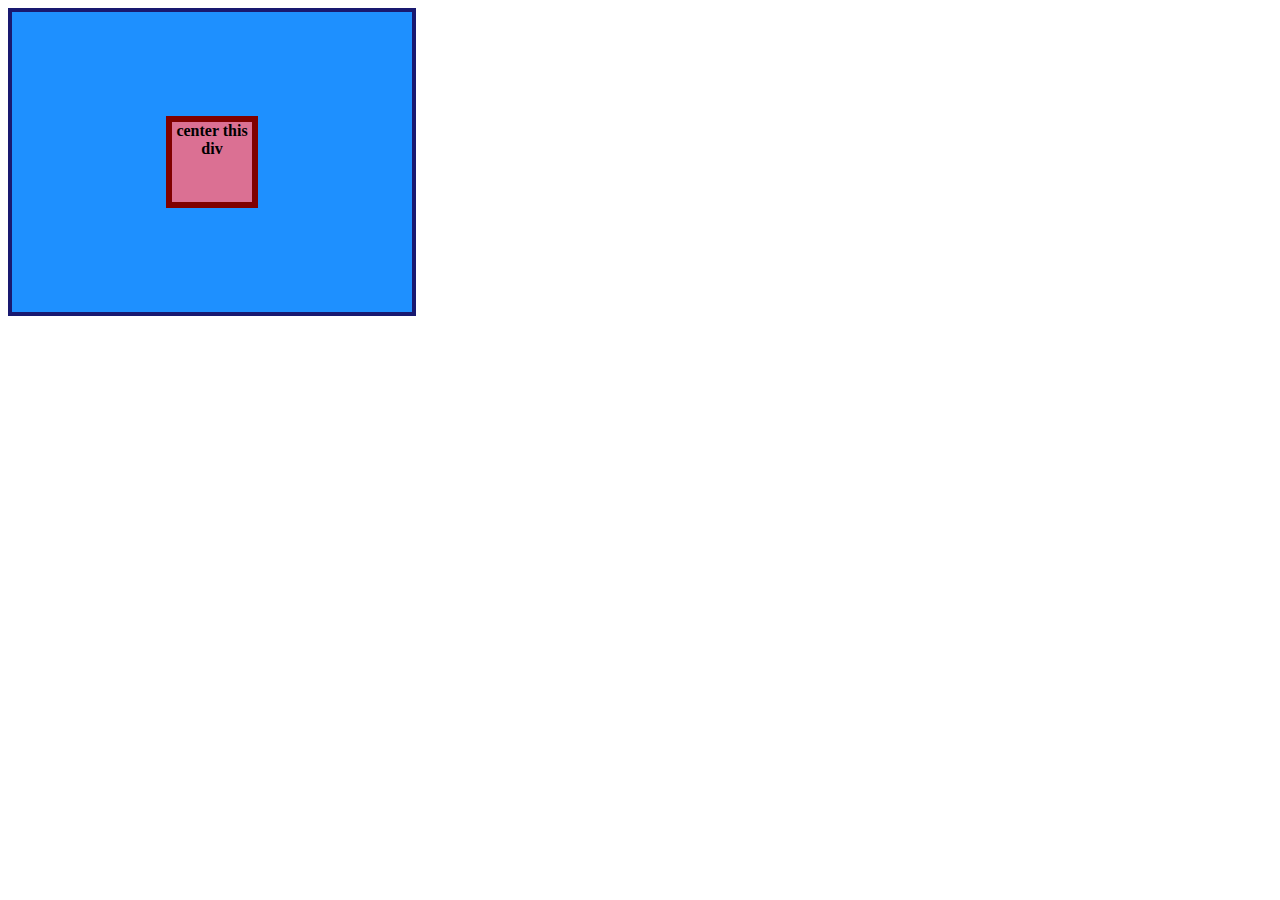
<file: flex/01-flex-center/index.html>
<!DOCTYPE html>
<html lang="en">
  <head>
    <meta charset="UTF-8">
    <meta http-equiv="X-UA-Compatible" content="IE=edge">
    <meta name="viewport" content="width=device-width, initial-scale=1.0">
    <title>CENTER THIS DIV</title>
    <link rel="stylesheet" href="style.css">
  </head>



  <body>
    <div class="container">
      <div class="box">center this div</div>
    </div>
  </body>



  
</html>
</file>
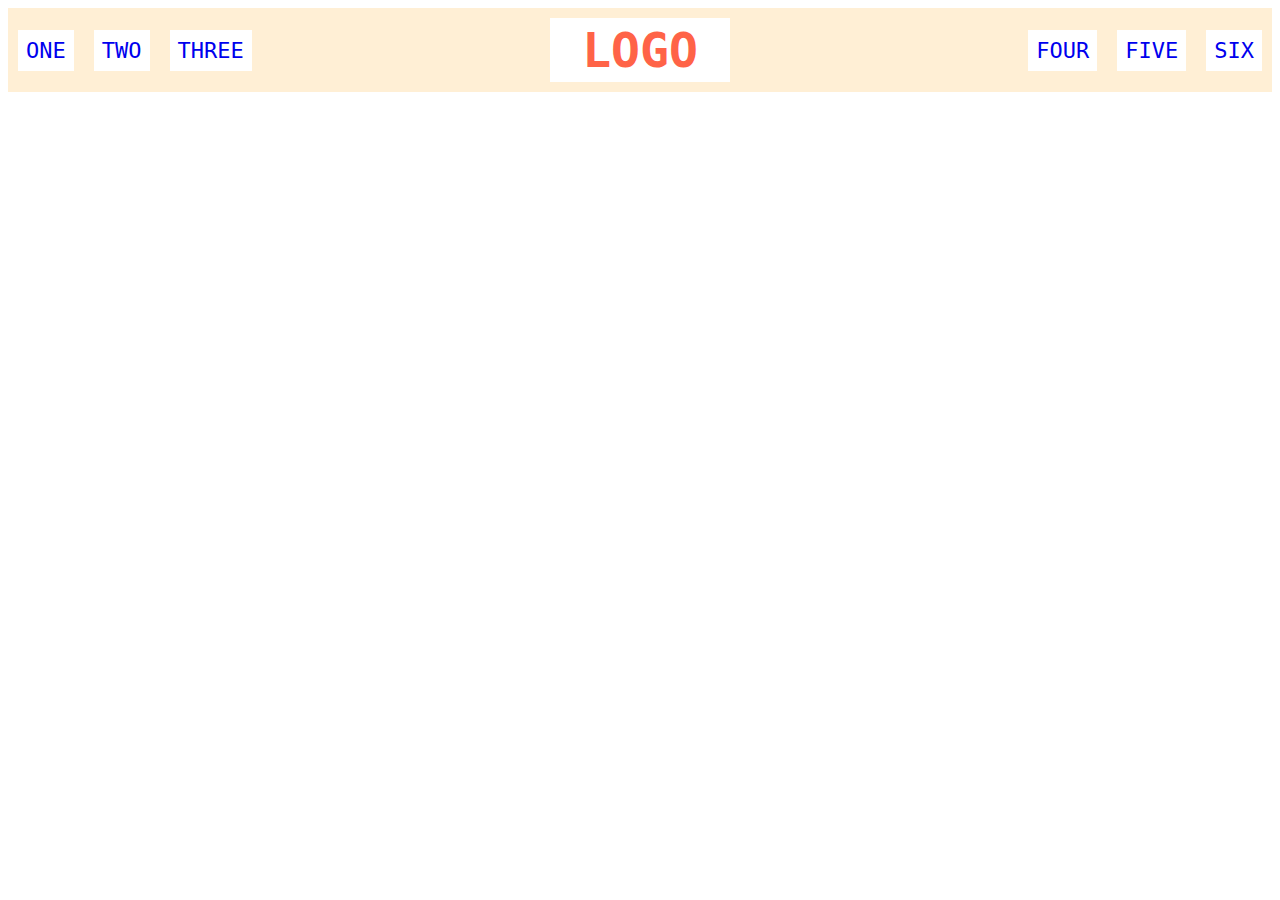
<file: flex/02-flex-header/index.html>
<!DOCTYPE html>
<html lang="en">
  <head>
    <meta charset="UTF-8">
    <meta http-equiv="X-UA-Compatible" content="IE=edge">
    <meta name="viewport" content="width=device-width, initial-scale=1.0">
    <title>Flex Header</title>
    <link rel="stylesheet" href="style.css">
  </head>


  
  <body>
    <div class="header">
      <div class="left-links">
        <ul>
          <li><a href="#">ONE</a></li>
          <li><a href="#">TWO</a></li>
          <li><a href="#">THREE</a></li>
        </ul>
      </div>
      <div class="logo">LOGO</div>
      <div class="right-links">
        <ul>
          <li><a href="#">FOUR</a></li>
          <li><a href="#">FIVE</a></li>
          <li><a href="#">SIX</a></li>
        </ul>
      </div>
    </div>
  </body>
</html>
</file>
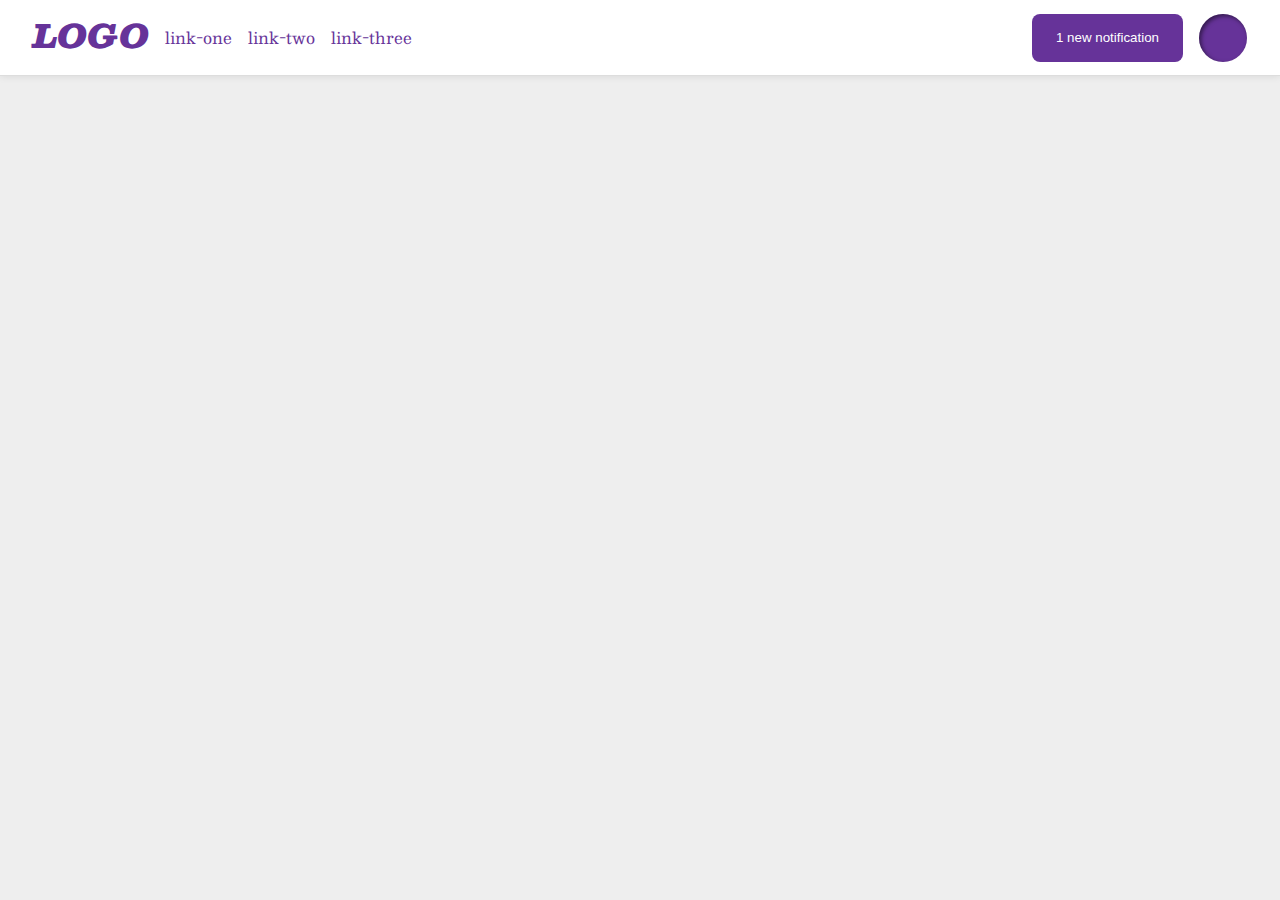
<file: flex/03-flex-header-2/index.html>
<!DOCTYPE html>
<html lang="en">
  <head>
    <meta charset="UTF-8">
    <meta http-equiv="X-UA-Compatible" content="IE=edge">
    <meta name="viewport" content="width=device-width, initial-scale=1.0">
    <title>Flex Header 2</title>
    <link rel="stylesheet" href="style.css">
  </head>

  
  <body>
    <div class="header">

      <div class="left-items">
        <div class="logo">
          LOGO
        </div>
        <ul class="links">
          <li><a href="google.com">link-one</a></li>
          <li><a href="google.com">link-two</a></li>
          <li><a href="google.com">link-three</a></li>
        </ul>
      </div>

      <div class="right-items">
        <button class="notifications">
          1 new notification
        </button>      
        <div class="profile-image"></div>
      </div>


    </div>
  </body>
</html>
</file>
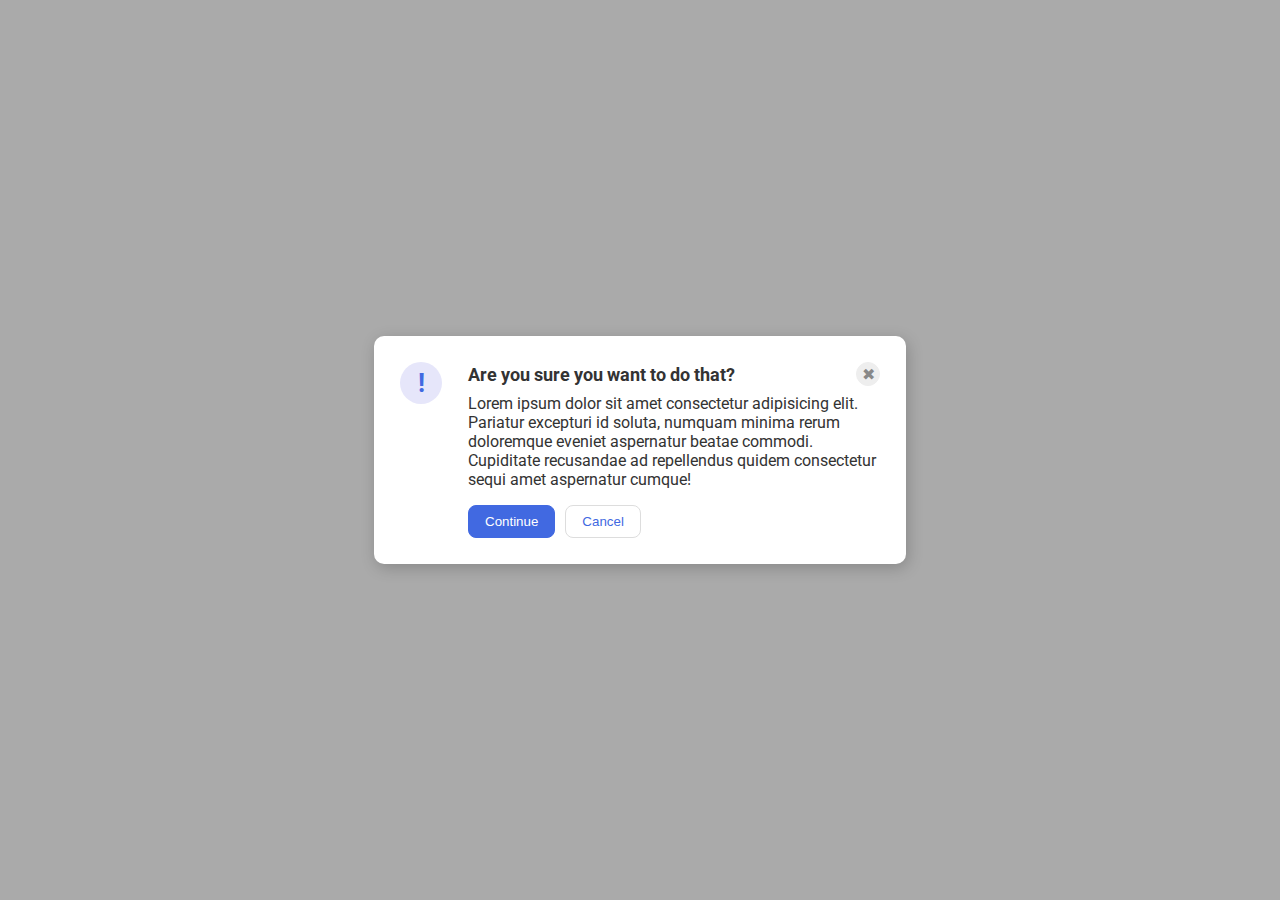
<file: flex/05-flex-modal/index.html>
<!DOCTYPE html>
<html lang="en">
  <head>
    <meta charset="UTF-8">
    <meta http-equiv="X-UA-Compatible" content="IE=edge">
    <meta name="viewport" content="width=device-width, initial-scale=1.0">
    <link rel="stylesheet" href="style.css">
    <title>Modal</title>
  </head>
  <body>



    <div class="modal">
      <div class="icon">!</div>

      <div class="container">

        <div class="top">
          <div class="header">Are you sure you want to do that?</div>
          <button class="close-button">✖</button>
        </div>


        <div class="text">Lorem ipsum dolor sit amet consectetur adipisicing elit. Pariatur excepturi id soluta, numquam minima rerum doloremque eveniet aspernatur beatae commodi. Cupiditate recusandae ad repellendus quidem consectetur sequi amet aspernatur cumque!</div>
        
        <div class = "buttons">
          <button class="continue">Continue</button>
          <button class="cancel">Cancel</button>
        </div>
      
      </div>

    </div>

    <!--We will make the header and x into 1 flex item
    The text into another
    and the two buttons into another
    Then we would combine these flex containers into one big flex item 
    and we will have 2 items, the logo, and the big container container all these things
    -->



  </body>
</html>
</file>
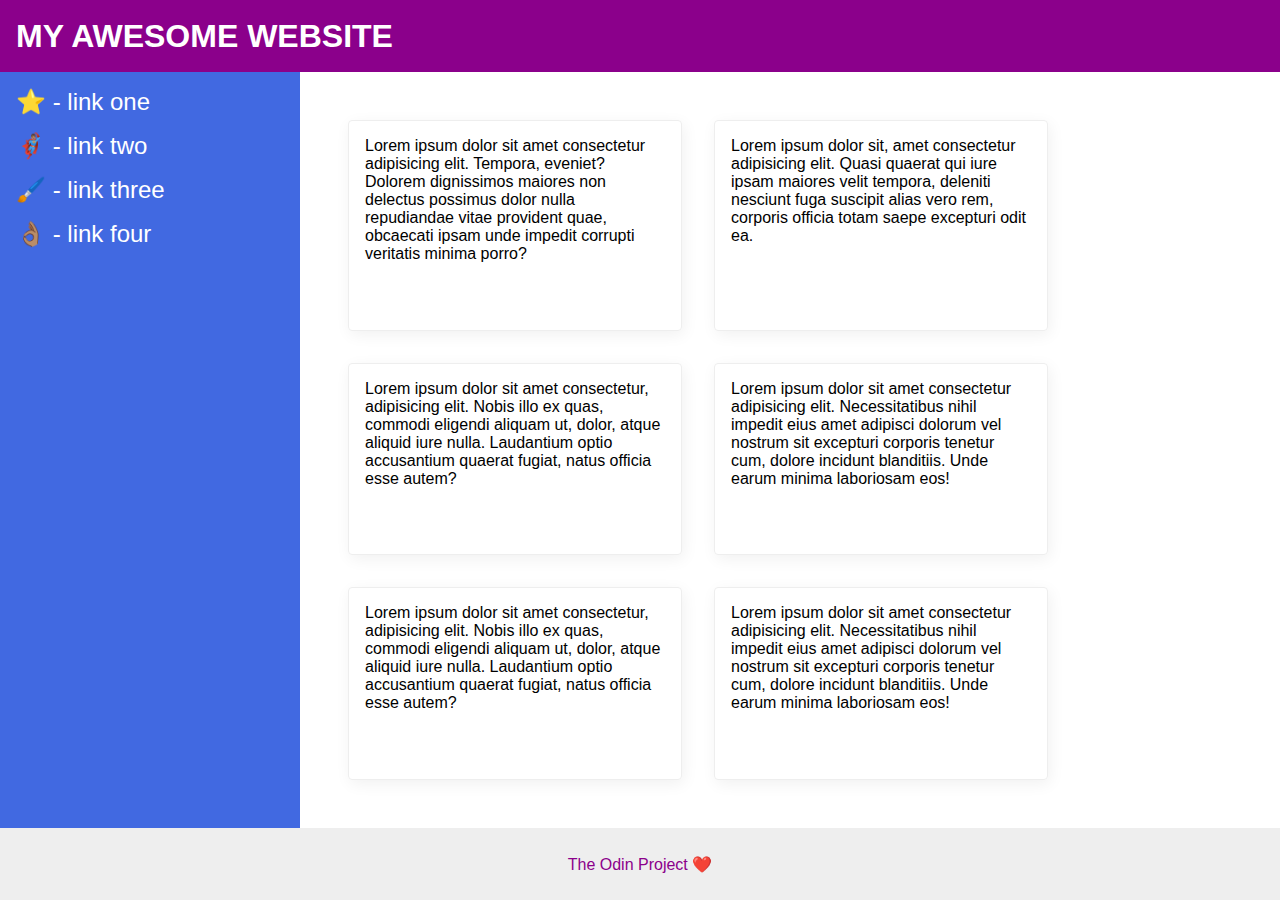
<file: flex/07-flex-layout-2/index.html>
<!DOCTYPE html>
<html lang="en">
  <head>
    <meta charset="UTF-8">
    <meta http-equiv="X-UA-Compatible" content="IE=edge">
    <meta name="viewport" content="width=device-width, initial-scale=1.0">
    <title>The Holy Grail</title>
    <link rel="stylesheet" href="style.css">
  </head>

  <!--Flex container to store the entire page-->
  <body>




      <div class="header">
        MY AWESOME WEBSITE
      </div>

      <!--Flex container to store the contents (middle parts)-->
      <div class="contents">

        <div class="sidebar">
          <ul>
            <li><a href="#">⭐ - link one</a></li>
            <li><a href="#">🦸🏽‍♂️ - link two</a></li>
            <li><a href="#">🖌️ - link three</a></li>
            <li><a href="#">👌🏽 - link four</a></li>
          </ul>
        </div>

        <!--Flex container for the cards-->
        <div class = "card-container">
          <div class="card">Lorem ipsum dolor sit amet consectetur adipisicing elit. Tempora, eveniet? Dolorem dignissimos maiores non delectus possimus dolor nulla repudiandae vitae provident quae, obcaecati ipsam unde impedit corrupti veritatis minima porro?</div>
          <div class="card">Lorem ipsum dolor sit, amet consectetur adipisicing elit. Quasi quaerat qui iure ipsam maiores velit tempora, deleniti nesciunt fuga suscipit alias vero rem, corporis officia totam saepe excepturi odit ea.</div>
          <div class="card">Lorem ipsum dolor sit amet consectetur, adipisicing elit. Nobis illo ex quas, commodi eligendi aliquam ut, dolor, atque aliquid iure nulla. Laudantium optio accusantium quaerat fugiat, natus officia esse autem?</div>
          <div class="card">Lorem ipsum dolor sit amet consectetur adipisicing elit. Necessitatibus nihil impedit eius amet adipisci dolorum vel nostrum sit excepturi corporis tenetur cum, dolore incidunt blanditiis. Unde earum minima laboriosam eos!</div>
          <div class="card">Lorem ipsum dolor sit amet consectetur, adipisicing elit. Nobis illo ex quas, commodi eligendi aliquam ut, dolor, atque aliquid iure nulla. Laudantium optio accusantium quaerat fugiat, natus officia esse autem?</div>
          <div class="card">Lorem ipsum dolor sit amet consectetur adipisicing elit. Necessitatibus nihil impedit eius amet adipisci dolorum vel nostrum sit excepturi corporis tenetur cum, dolore incidunt blanditiis. Unde earum minima laboriosam eos!</div>
        </div>
      
      </div>
      
      <div class="footer">
        The Odin Project ❤️
      </div>
    


  </body>
</html>
</file>
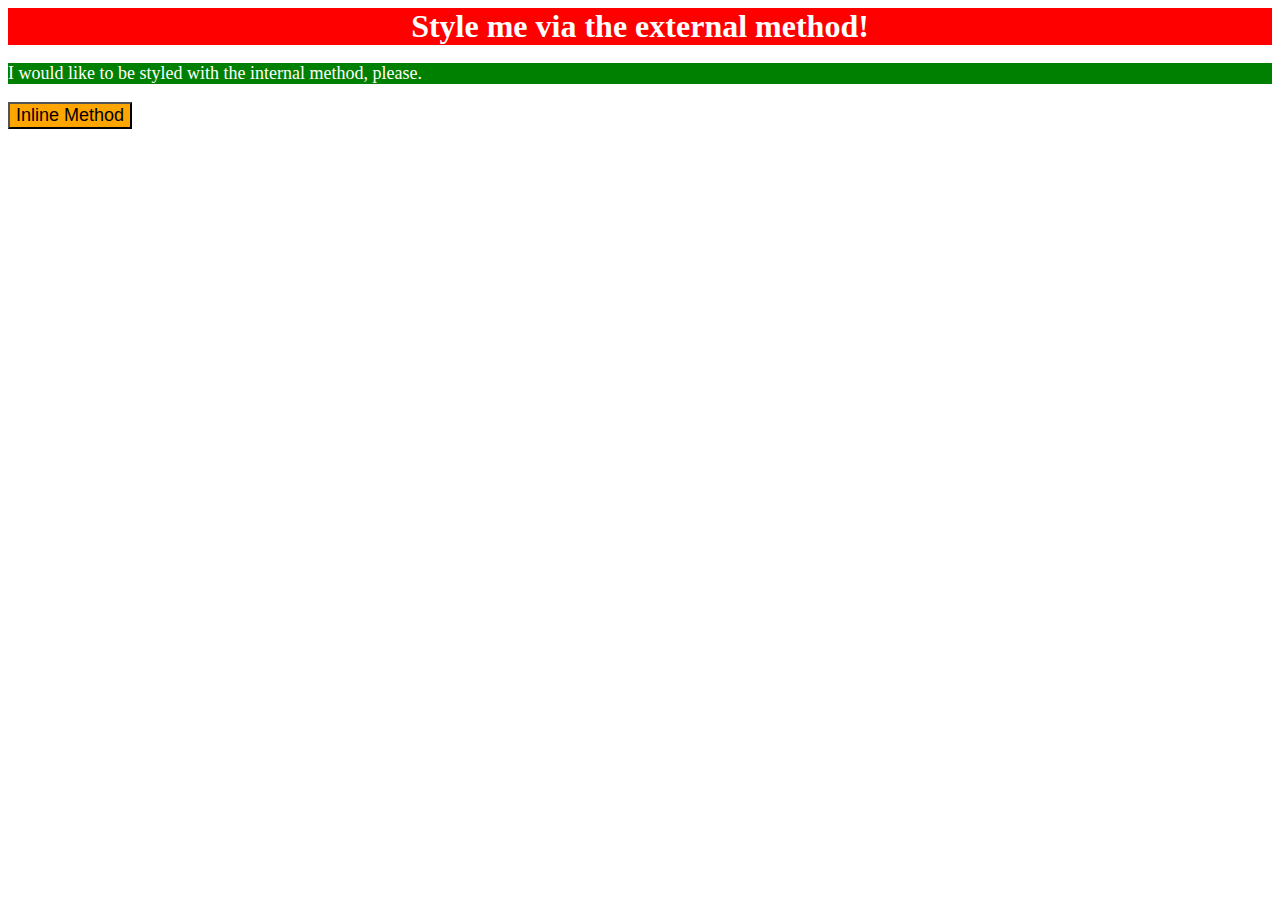
<file: foundations/01-css-methods/index.html>
<!DOCTYPE html>
<html lang="en">


<!--3 methods of CSS-->

  <head>
    
    <meta charset="UTF-8">
    <meta http-equiv="X-UA-Compatible" content="IE=edge">
    <meta name="viewport" content="width=device-width, initial-scale=1.0">
    <!--1: Create a seperate doc-->
    <link rel="stylesheet" href="styles.css"/>

    <title>Methods for Adding CSS</title>

    <!--2: Create the selector inside the .html file-->
    <style>
      p{
        background-color: green;
        color: white;
        font-size: 18px;
      }
    </style>
  </head>

  <body>
    <div>Style me via the external method!</div>
    <p>I would like to be styled with the internal method, please.</p>

    <!--3: Create the style inside the element-->
    <button style="background-color: orange; font-size: 18px;">Inline Method</button>
  </body>

</html>
</file>
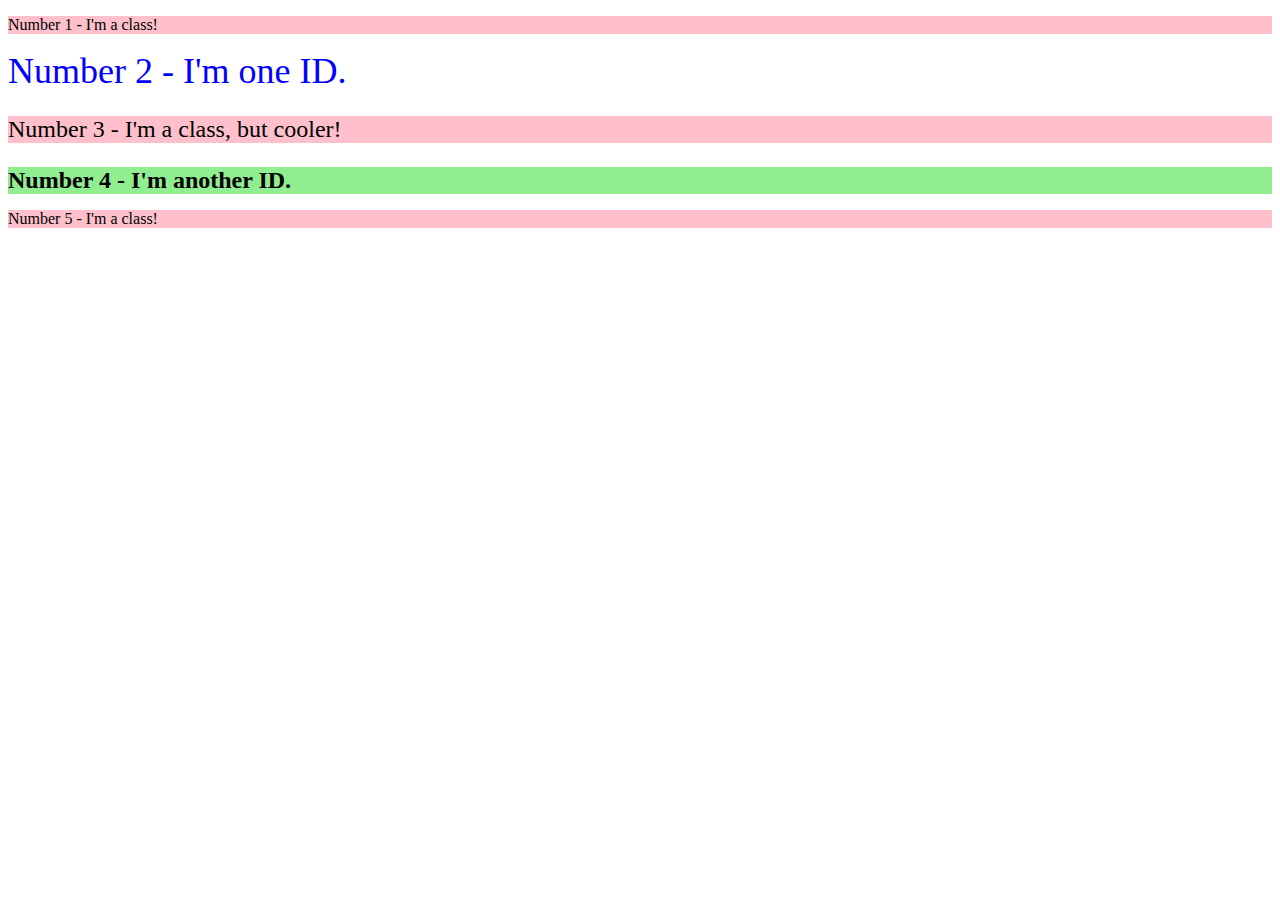
<file: foundations/02-class-id-selectors/index.html>
<!DOCTYPE html>
<html lang="en">
  <head>
    <meta charset="UTF-8">
    <meta http-equiv="X-UA-Compatible" content="IE=edge">
    <meta name="viewport" content="width=device-width, initial-scale=1.0">
    <title>Class and ID Selectors</title>
    <link rel="stylesheet" href="style.css">
  </head>

  <body>
    <p class="odd">Number 1 - I'm a class!</p>
    <div id="second-element">Number 2 - I'm one ID.</div>
    <p class="changed-fontsize odd">Number 3 - I'm a class, but cooler!</p>
    <div id="fourth-element" class="changed-fontsize">Number 4 - I'm another ID.</div>
    <p class="odd">Number 5 - I'm a class!</p>

  </body>
</html>
</file>
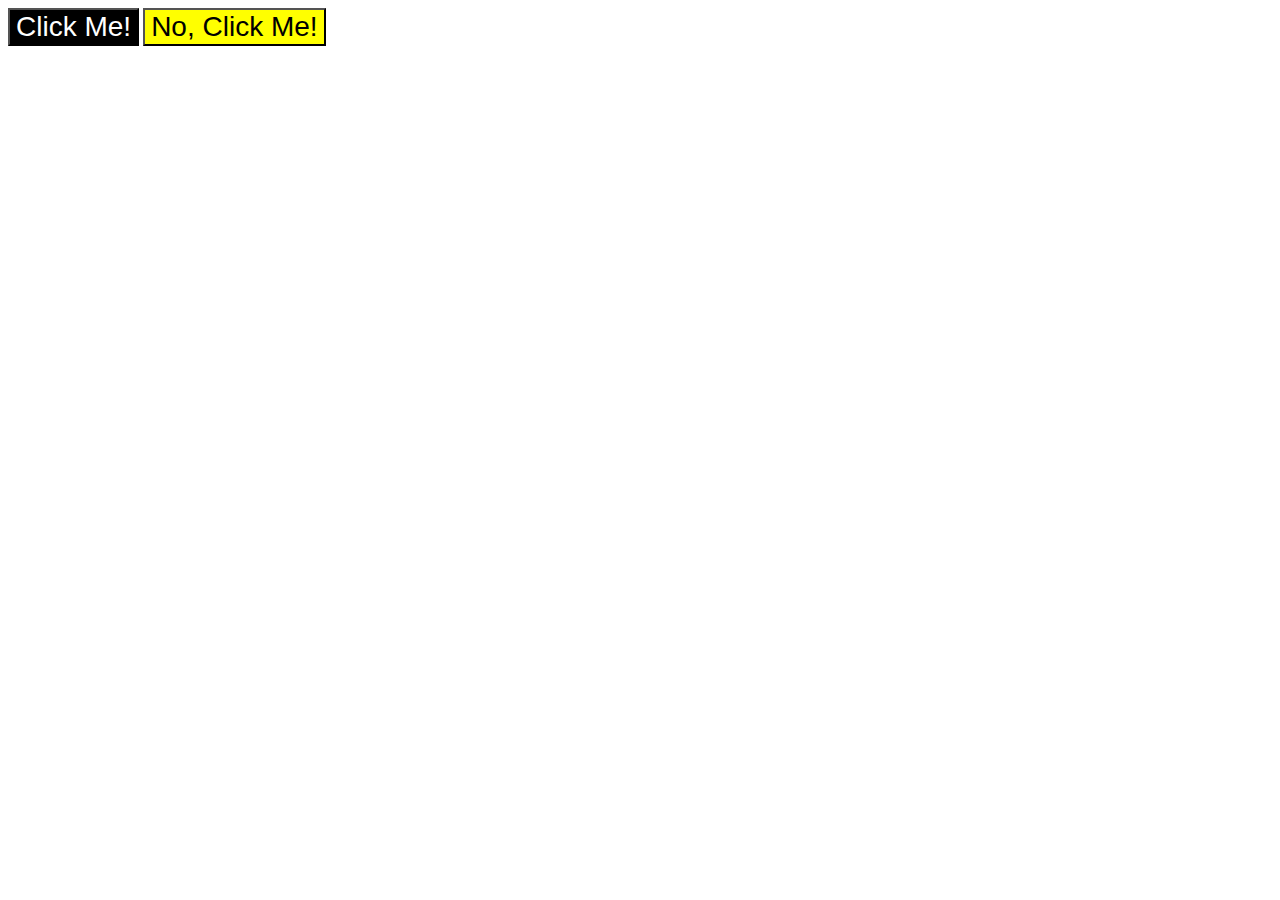
<file: foundations/03-grouping-selectors/index.html>
<!DOCTYPE html>
<html lang="en">
  <head>
    <meta charset="UTF-8">
    <meta http-equiv="X-UA-Compatible" content="IE=edge">
    <meta name="viewport" content="width=device-width, initial-scale=1.0">
    <title>Grouping Selectors</title>
    <link rel="stylesheet" href="style.css">
  </head>


  <body>
    <button id="first">Click Me!</button>
    <button id="second">No, Click Me!</button>
  </body>
</html>
</file>
<file: flex/01-flex-center/style.css>
.container {
  background: dodgerblue;
  border: 4px solid midnightblue;
  width: 400px;
  height: 300px;
  display: flex;
  justify-content: center;
  align-items: center;

  /*this is the container so we first make it a flex display and then we can center all the items within*/
}

.box {
  background: palevioletred;
  font-weight: bold;
  text-align: center;
  border: 6px solid maroon;
  width: 80px;
  height: 80px;
  
}
</file>
<file: flex/02-flex-header/style.css>
.header  {
  font-family: monospace;
  background: papayawhip;
  display: flex;
  flex-direction: row;
  align-items: center;
  justify-content: space-between;
  padding: 10px;
}
/*Make our container a flex container and have our direction be a row and all the items in the vertical center*/
/*also don't forget the padding around the items*/

.logo {
  font-size: 48px;
  font-weight: 900;
  color: tomato;
  background: white;
  padding: 4px 32px;
}

ul {
  /* this removes the dots on the list items*/
  list-style-type: none;
  display: flex;
  padding: 0;
  margin: 0;
  gap: 20px;

}
/*Think of this as the container for the list items. It is a flex container within our larger flex container*/
/*Don't need padding b.c we already got padding from .header */

a {
  font-size: 22px;
  background: white;
  padding: 8px;
  /* this removes the line under the links */
  text-decoration: none;

}
</file>
<file: flex/03-flex-header-2/style.css>
/* this is some magical font-importing.  
you'll learn about it later. */
@import url('https://fonts.googleapis.com/css2?family=Besley:ital,wght@0,400;1,900&display=swap');

body {
  margin: 0;
  background: #eee;
  font-family: Besley, serif;
}

.header {
  background: white;
  border-bottom: 1px solid #ddd;
  box-shadow: 0 0 8px rgba(0,0,0,.1);
  padding: 8px;
  display: flex;
  align-items: center;
  justify-content: space-between;
}
/*The header is the white strip, we will make it a flex container*/
/*Adds padding to all the flex containers and items within .header*/

.left-items{
  display: flex;
  gap: 16px;
  margin-left: 25px;
}

.right-items{
  display: flex;
  gap: 16px;
  justify-content: flex-end;
  margin-right: 25px;
}


.profile-image {
  background: rebeccapurple;
  box-shadow: inset 2px 2px 4px rgba(0,0,0,.5);
  border-radius: 50%;
  width: 48px;
  height: 48px;
}

.logo {
  color: rebeccapurple;
  font-size: 32px;
  font-weight: 900;
  font-style: italic;
}

button {
  border: none;
  border-radius: 8px;
  background: rebeccapurple;
  color: white;
  padding: 8px 24px;
}

a {
  /* this removes the line under our links */
  text-decoration: none;
  color: rebeccapurple;
}

ul {
  list-style-type: none;
  display: flex;
  gap: 16px;
  padding: 0px;
}
/* Make the list container also a flex container. This flex container is inside both the .header and .left-items*/
/*Don't need padding b/c we already got padding from .header. Also ul items automatically have padding and thats why we need to reduce it to 0*/
</file>
<file: flex/05-flex-modal/style.css>
@import url('https://fonts.googleapis.com/css2?family=Roboto:wght@400;700&display=swap');

html, body {
  height: 100%;
}

body {
  font-family: Roboto, sans-serif;
  margin: 0;
  background: #aaa;
  color: #333;
  /* I'll give you this one for free lol */
  display: flex;
  align-items: center;
  justify-content: center;
}

.modal {
  background: white;
  width: 480px;
  border-radius: 10px;
  box-shadow: 2px 4px 16px rgba(0,0,0,.2);

  /*Made the modal (big white block) into a flex container
  added gap between the two items (.icon and .container)
  added padding (white space) around the two items
  */
  display: flex;
  padding: 26px;
  gap: 26px;
}


.icon {
  color: royalblue;
  font-size: 26px;
  font-weight: 700;
  background: lavender;
  width: 42px;
  height: 42px;
  border-radius: 50%;
  display: flex;
  align-items: center;
  justify-content: center;

  /*Made the flex-shrink 0 so that the image would not shrink and get smooshed*/
  flex-shrink: 0;
}

.container{
  /*Made our .container item into a flex container
  made its flex-direction to be column (vertical) so that all its items would stack on top of each other
  top
  text
  buttons
  */
  display:flex;
  flex-direction: column;
}

.top{
  /*Made our .top item into also a flex container(.header .closebutton)
  aligned the items in the vertical center of the container
  made sure to make the two items have the most space between since there are only two items
  they each went to the opposite sizes

  then just adjusted the font and boldness of the header and made sure to add some margin at the bottom
  to seperate it from the next flex item/container in .container*/
  display:flex;
  align-items: center;
  justify-content: space-between;
  font-size: 18px;
  font-weight: 700;
  margin-bottom: 8px;
}

.text{
  /*Just added some margin between our text and buttons */
  margin-bottom: 16px;
}

.buttons{
  /*Created our buttons container and added some gap between thw two buttons
  BTW this part was completely unnecessary cause the buttons turned out fine without
  having to make this container. But it does help visualize the concept of what I did
  Make two flex items (.icon and .container)
  and .container would be a vertical container with our other stuff stacked 
  1. top (.header and .close-button)
  2. text
  3. buttons (.confirm and .cancel)
  */
  display:flex;
  gap: 10px;
}

.close-button {
  background: #eee;
  border-radius: 50%;
  color: #888;
  font-weight: 400;
  font-size: 16px;
  height: 24px;
  width: 24px;
  display: flex;
  align-items: center;
  justify-content: center;
  border: 1px solid #eee;
  padding: 0;
}

button {
  cursor: pointer;
  padding: 8px 16px;
  border-radius: 8px;
}

button.continue {
  background: royalblue;
  border: 1px solid royalblue;
  color: white;
}

button.cancel {
  background: white;
  border: 1px solid #ddd;
  color: royalblue;
}
</file>
<file: flex/07-flex-layout-2/style.css>
body {
  font-family: -apple-system, BlinkMacSystemFont, 'Segoe UI', Roboto, Oxygen, Ubuntu, Cantarell, 'Open Sans', 'Helvetica Neue', sans-serif;
  margin: 0;
  min-height: 100vh;

  /*The body is the entire page and we can think of this as our final flex container
  that contains all the other flex items.
  Make it into a flex container and have it be vertical so all our other containers and items
  stack on top of each other
  1. header
  2. contents (sidebar + cards
  3. footer*/ 
  display: flex;
  flex-direction: column;  
}


.header {
  height: 72px;
  background: darkmagenta;
  color: white;

  /*Make it a flex display so we can easily adjust the text and move it to the side.
  Adjust the font-size and weight and add padding to the left so there is space
  between text and wall
  
  Note: we need this to be a flex container so that the background doesn't just stop with the text
  but instead as a seperate container where the text is just one item
  This allows the background to cover the entire screen*/
  font-size: 32px;
  font-weight: 900;
  display: flex;
  align-items: center;
  padding-left: 16px;
}

.footer {
  height: 72px;
  background: #eee;
  color: darkmagenta;

  /*Make it a flex display so we can easily adjust the text and similar idea
  to the .header on the reasion for flex*/
  display: flex;
  align-items: center;
  justify-content: center;
}


/*Create the flex container for the contents(.sidebar and .card-container)
set its flex-grow to 1 (0 is default) so that it can grow to cover all remaining space*/
.contents{
  display: flex;
  flex-grow: 1;
}


.sidebar {
  width: 300px;
  background: royalblue;
  box-sizing: border-box;

  /*Add padding and make its flex-shrink 0 so it does not shrink*/
  padding: 16px;
  flex-shrink: 0;

}

/*Remove the bullet points and remove the in-built ul margin and padding*/
ul{
  list-style-type: none;
  margin: 0;
  padding: 0;
}

/*Add margins between each list item in the ul*/
li{
  margin-bottom: 16px;
}

/*Changes link color and size while removing the underline*/
a{
  color: white;
  font-size: 24px;
  text-decoration:  none;
}

/*Create a flex container to contain the cards
Add a padding around each flex item (card) 
Use flex-wrap so that instead of shrinking, the flex items would just
move onto the next row/column when screen shrinks*/
.card-container{
  display: flex;
  flex-wrap: wrap;
  padding: 32px;
}

.card {
  border: 1px solid #eee;
  box-shadow: 2px 4px 16px rgba(0,0,0,.06);
  border-radius: 4px;

  /*Set the padding for the text within the card and also the margin between each card
  also set a width for each card*/
  padding: 16px;
  margin: 16px;
  width: 300px;

}
</file>
<file: foundations/01-css-methods/styles.css>
div{
    color: white;
    background-color: red;
    font-size: 32px;
    text-align: center;
    font-weight: 700;
}
</file>
<file: foundations/02-class-id-selectors/style.css>
.odd{
    background-color: pink;
    font-family: Verdana, DejaVu sans-serif;
}

#second-element{
    color: blue;
    font-size: 36px;
}

.changed-fontsize{
    font-size: 24px;
}

#fourth-element{
    background-color: lightgreen;
    font-size: 24px;
    font-weight: 700;
}
</file>
<file: foundations/03-grouping-selectors/style.css>
#first, 
#second{
    font-size: 28px;
    font-family: Helvetica, Times New Roman, sans-serif;
}

#first{
    color: white;
    background-color: black;
}

#second{
    background-color: yellow;
}
</file>
